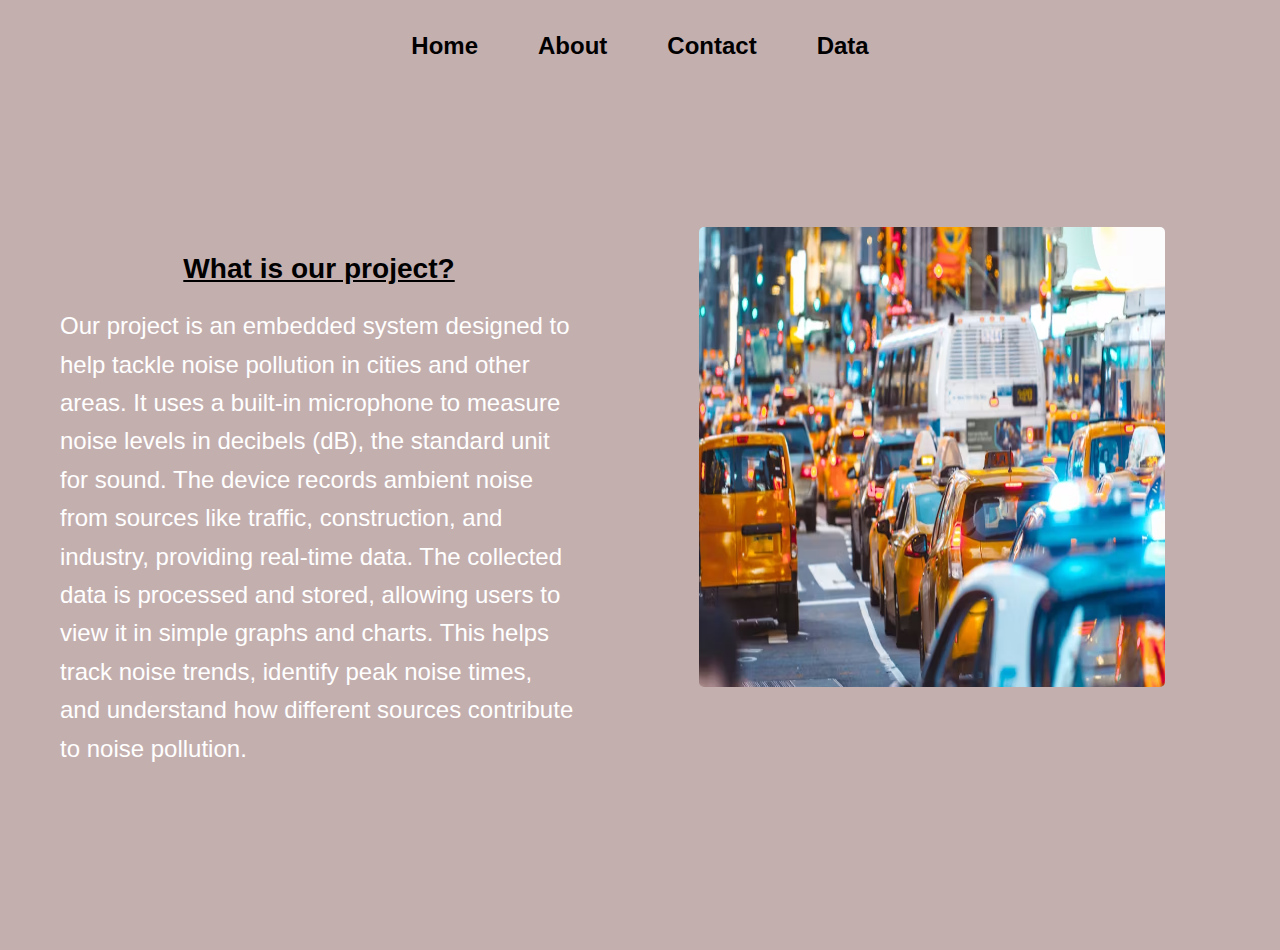
<file: about.html>
<!DOCTYPE html>
<html lang="en">
<head>
    <meta charset="UTF-8">
    <meta name="viewport" content="width=device-width, initial-scale=1.0">
    <title>Noise Pollution Monitoring Device</title>
    <link rel="stylesheet" href="about.css">
</head>
<body>
    <nav>
        <ul>
            <li><a href="index.html">Home</a></li>
            <li><a href="about.html">About</a></li>
            <li><a href="contact.html">Contact</a></li>
            <li><a href="data.html">Data</a></li>
        </ul>
    </nav>
    <div class="container">
        <div class ="what">
            <h3 id="heading1">What is our project?</h3>
            <p>             
            Our project is an embedded system designed to help tackle noise pollution in cities and other areas. It uses a built-in microphone to measure noise levels in decibels (dB), the standard unit for sound. The device records ambient noise from sources like traffic, construction, and industry, providing real-time data.
            The collected data is processed and stored, allowing users to view it in simple graphs and charts. This helps track noise trends, identify peak noise times, and understand how different sources contribute to noise pollution.
            </p>

        </div>
        <img src="what.jpg">  

    </div>
</body>
</html>
</file>
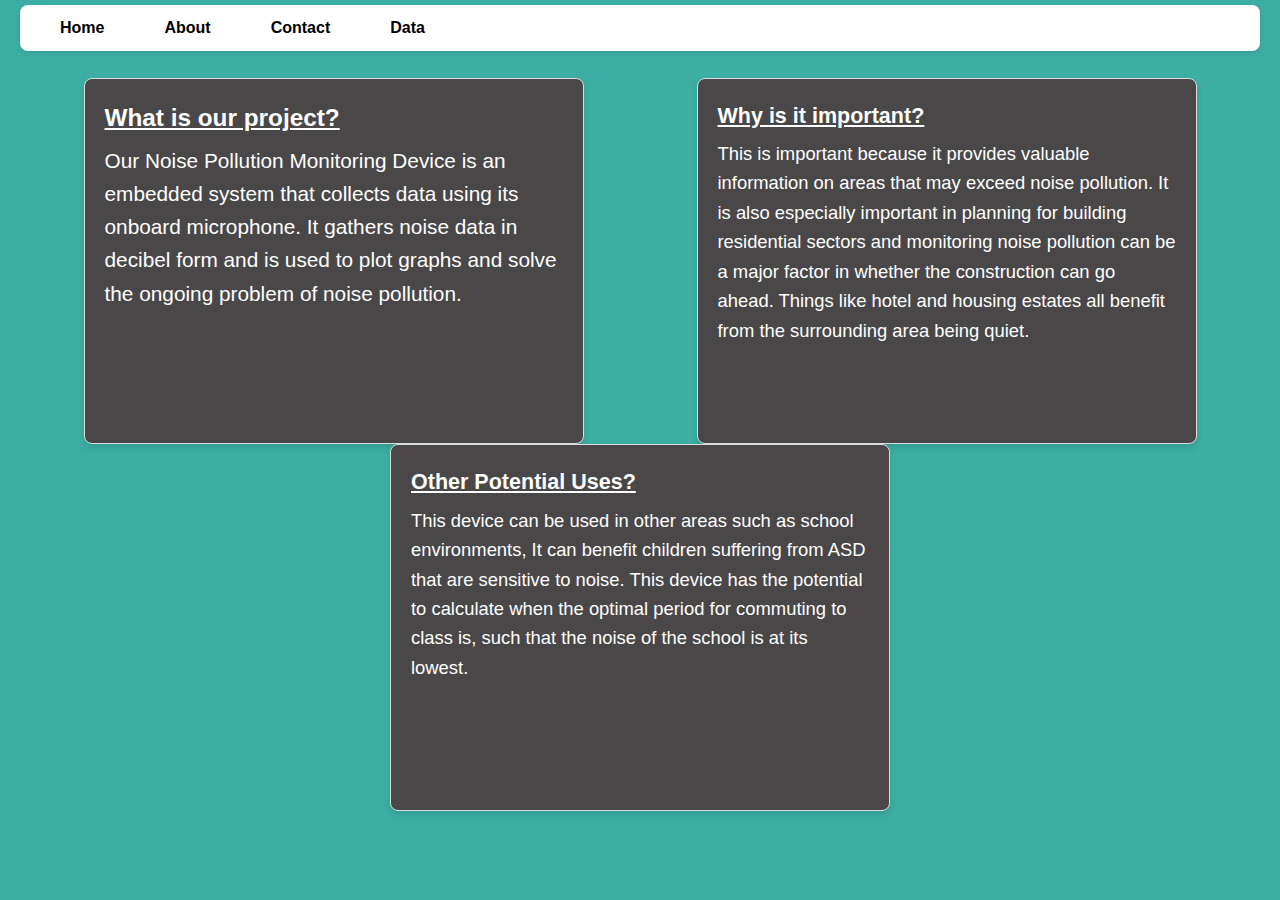
<file: about1.html>
<!DOCTYPE html>
<html lang="en">
<head>
    <meta charset="UTF-8">
    <meta name="viewport" content="width=device-width, initial-scale=1.0">
    <title>Noise Pollution Monitoring Device</title>
    <link rel="stylesheet" href="styles.css">
</head>
<body>
    <nav>
        <ul>
            <li><a href="home.html">Home</a></li>
            <li><a href="about.html">About</a></li>
            <li><a href="contact.html">Contact</a></li>
            <li><a href="data.html">Data</a></li>
        </ul>
    </nav>
    <div class="container">
        <div class="what">
            <h3 id="heading1">What is our project?</h3>
            <p id="pg">
                Our Noise Pollution Monitoring Device is an embedded system that collects data using its onboard microphone.
                It gathers noise data in decibel form and is used to plot graphs and solve the ongoing problem of noise pollution.
            </p>
        </div>
        <div class="important">
        <h3 id="heading1">Why is it important?</h3>
        <p id="pg">This is important because it provides valuable information on areas that may exceed noise pollution.
            It is also especially important in planning for building residential sectors and monitoring noise pollution can be a major factor in whether the construction can go ahead.
            Things like hotel and housing estates all benefit from the surrounding area being quiet. </p>
        </div>
        <div class="uses">
            <h3 id="heading1">Other Potential Uses?</h3>
            <p id="pg">This device can be used in other areas such as school environments,
                 It can benefit children suffering from ASD that are sensitive to noise.
                 This device has the potential to calculate when the optimal period for commuting to class is,
                 such that the noise of the school is at its lowest. </p>
            </div>
    </div>
</body>
</html>
</file>
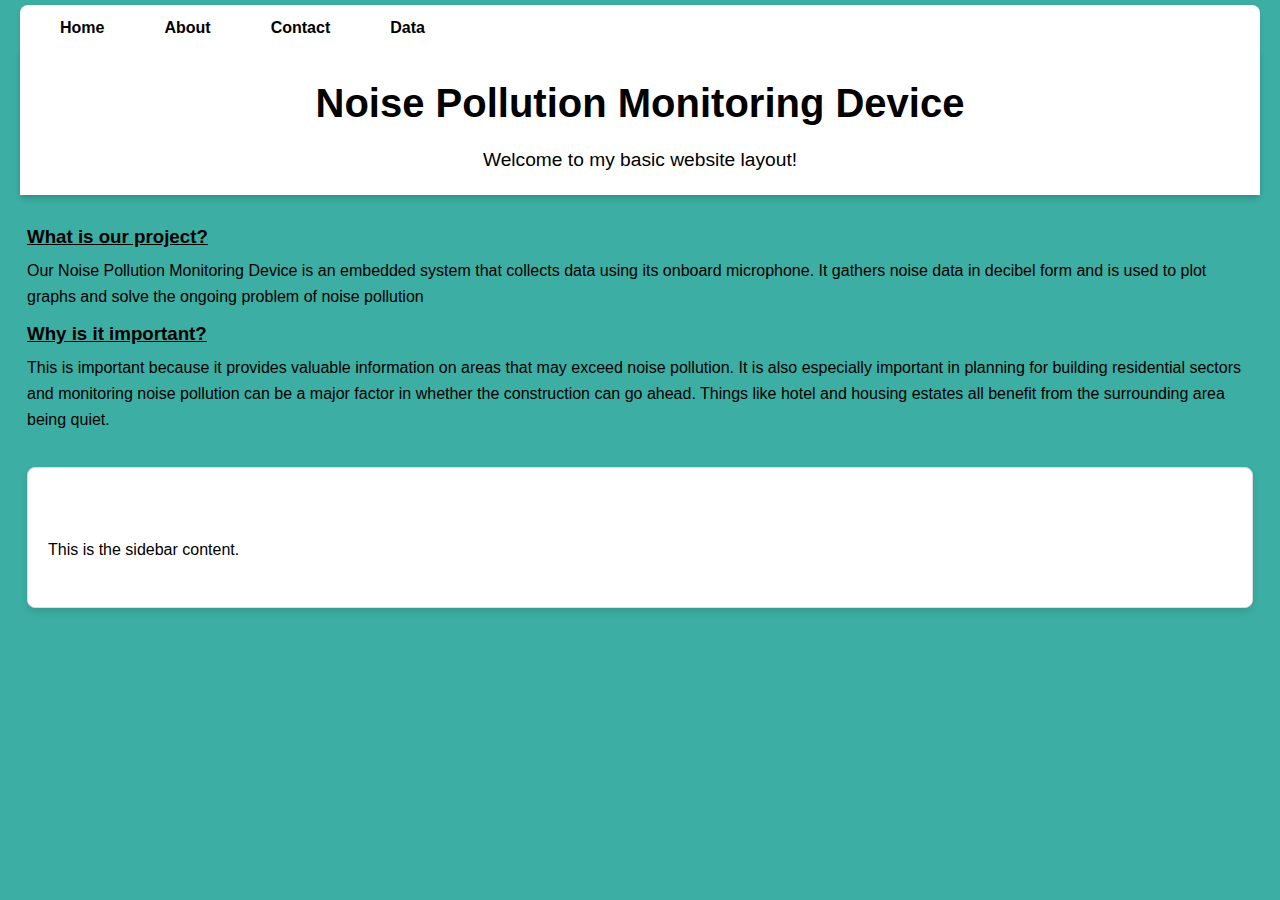
<file: contact.html>
<!DOCTYPE html>
<html lang="en">
<head>
    <meta charset="UTF-8">
    <meta name="viewport" content="width=device-width, initial-scale=1.0">
    <title>Noise Pollution Monitoring Device</title>
    <link rel="stylesheet" href="styles.css">
</head>
<body>
    <nav>
        <ul>
            <li><a href="index.html">Home</a></li>
            <li><a href="about.html">About</a></li>
            <li><a href="contact.html">Contact</a></li>
            <li><a href="data.html">Data</a></li>
        </ul>
        <header>
            <h1>Noise Pollution Monitoring Device</h1>
            <p>Welcome to my basic website layout!</p>
        </header>
    </nav>
    <div class="container">
        <main>
            <h3 id="heading1">What is our project?</h3>
                <p id="pg">Our Noise Pollution Monitoring Device is an embedded system that collects data using its onboard microphone.
                   It gathers noise data in decibel form and is used to plot graphs and solve the ongoing problem of noise pollution
                </p>
            <h3 id="heading1">Why is it important?</h3>
            <p id="pg">This is important because it provides valuable information on areas that may exceed noise pollution.
                It is also especially important in planning for building residential sectors and monitoring noise pollution can be a major factor in whether the construction can go ahead.
                Things like hotel and housing estates all benefit from the surrounding area being quiet. </p>
        </main>
        <aside>
            <h2>Sidebar</h2>
            <p>This is the sidebar content.</p>
        </aside>
    </div>
</body>
</html>
</file>
<file: about.css>
/* General Reset */
* {
    margin: 0;
    padding: 0;
    box-sizing: border-box;
}

/* Root Variables for Easy Customization */
:root {
    --primary-color: #ffffff;
    --secondary-color: #333;
    --background-color: #c4afaf;
    --text-color: #000000;
    --heading-font: 'Poppins', sans-serif;
    --body-font: 'Roboto', sans-serif;
}

/* Body Styling */


body {
    font-family: var(--body-font);
    line-height: 1.6;
    background-color: var(--background-color);
    background-size: cover;
    color: var(--text-color);
    padding: 0 20px;
    overflow-y: auto;
    margin: 0;
    min-height: 105vh
}



/* Header Styling */
header {
    background: var(--primary-color);
    color: #000000;
    text-align: center;
    padding: 20px;
    border-radius: 0px;
    margin-bottom: 0px;
    box-shadow: 0 4px 6px rgba(0, 0, 0, 0.1);
}

header h1 {
    font-family: var(--heading-font);
    font-size: 2.5rem;
    margin-bottom: 10px;
}

header p {
    font-size: 1.2rem;
}

/* Navigation Bar Styling */
nav {
    margin-top: 5px;
    background: rgba(250, 250, 250, 0);
    color: black;
    margin-bottom: 20px;
    border-radius: 8px;
    width: 100%;
}

nav ul {
    list-style: none;
    display: flex;
    align-items: center;
    padding: 10px;
    justify-content: center;
}

nav ul li {
    margin: 10px 0; /* Vertical spacing between nav items */
    width: auto; /* Full width for touch targets */
    text-align: center;
}

nav ul li a {
    color: black;
    text-decoration: none;
    font-weight: bold;
    font-size: 1.2rem; /* Slightly smaller font for mobile */
    padding: 12px 15px; /* Larger padding for better touch targets */
    transition: background 0.8s, color 0.3s;
    border-radius: 10px;
    display: block; /* Makes entire area clickable */
}

nav ul li a:hover {
    background: #444;
    color: var(--primary-color);
}

nav ul {
    flex-direction: row;
    justify-content: center;
}

nav ul li {
    margin: 0 15px;
    width: auto;
}

nav ul li a {
    font-size: 1.5rem;
}

main h2 {
    font-size: 1.8rem;
}




.container{
    display: inline-flex;
    width: 100%;
    height: 700px;
    justify-content: left;

}

.container img{
    align-self: center;
    padding: 15px;
    width: 40%;
    height: 70%;
    margin-left: auto;
    margin-right: 80px;
    border-radius: 20px;   
}

.what {
    align-self: center;
    color: white;
    font-size: 1.5rem;
    padding: 20px;
    margin-top: 40px;
    margin-left: 20px;
    border-radius: 8px;
    width: 45%;
    height: 500px;
}
#heading1 {
    color: #000000;
    text-align: center;
    text-decoration: underline;
    margin-bottom: 15px;
}
</file>
<file: styles.css>
/* General Reset */
* {
    margin: 0;
    padding: 0;
    box-sizing: border-box;
}

/* Root Variables for Easy Customization */
:root {
    --primary-color: #ffffff;
    --secondary-color: #333;
    --background-color: #3CAEA3;
    --text-color: #000000;
    --heading-font: 'Poppins', sans-serif;
    --body-font: 'Roboto', sans-serif;
}

/* Body Styling */

.bhome {
    font-family: var(--body-font);
    line-height: 1.6;
    background-image: image("background.jpg");
    color: var(--text-color);
    padding: 0 20px;
}

body {
    font-family: var(--body-font);
    line-height: 1.6;
    background-color: var(--background-color);
    color: var(--text-color);
    padding: 0 20px;
    overflow-y: auto;
    height: 100%;
    margin: 0;
}



/* Header Styling */
header {
    background: var(--primary-color);
    color: #000000;
    text-align: center;
    padding: 20px;
    border-radius: 0px;
    margin-bottom: 0px;
    box-shadow: 0 4px 6px rgba(0, 0, 0, 0.1);
}

header h1 {
    font-family: var(--heading-font);
    font-size: 2.5rem;
    margin-bottom: 10px;
}

header p {
    font-size: 1.2rem;
}

/* Navigation Bar Styling */
nav {
    margin-top: 5px;
    background: white;
    color: black;
    margin-bottom: 20px;
    border-radius: 8px;
    box-shadow: 0 2px 4px rgba(0, 0, 0, 0.1);
}

nav ul {
    list-style: none;
    display: flex;
    justify-content: left;
    padding: 10px;
}

nav ul li {
    margin: 0 15px;
}

nav ul li a {
    color: #000000;
    text-decoration: none;
    font-weight: bold;
    font-size: 1rem;
    padding: 10px 15px;
    transition: background 0.3s, color 0.3s;
    border-radius: 0px;
}

nav ul li a:hover {
    background: #444;
    color: var(--primary-color);
}

/* Container Styling */
.container {
    padding: 7px;
    display: flex;
    flex-wrap: wrap;
    margin-bottom: 20px;
    height: 400px;

}

.what {
    color: white;
    font-size: 1.3rem;
    padding: 20px;
    background: #494747;
    border-radius: 8px;
    box-shadow: 0 4px 6px rgba(0, 0, 0, 0.1);
    border: 1px solid #ddd;
    width: 500px;
    height: 95%;
    margin: auto;
}

.important {
    color: white;
    font-size: 1.15rem;
    padding: 20px;
    background:#494747;
    border-radius: 8px;
    box-shadow: 0 4px 6px rgba(0, 0, 0, 0.1);
    border: 1px solid #ddd;
    width: 500px;
    height: 95%;
    margin: auto;
}

.uses {
    color: white;
    font-size: 1.15rem;
    padding: 20px;
    background:#494747;
    border-radius: 8px;
    box-shadow: 0 4px 6px rgba(0, 0, 0, 0.1);
    border: 1px solid #ddd;
    width: 500px;
    height: 95%;
    margin: auto;
}

/* Main Content Styling */


main h2 {
    font-family: var(--heading-font);
    margin-bottom: 10px;
    font-size: 1.8rem;
    color: var(--primary-color);
}

/* Sidebar Styling */
aside {
    flex: 1;
    padding: 20px;
    background: #fff;
    border-radius: 8px;
    box-shadow: 0 4px 6px rgba(0, 0, 0, 0.1);
    border: 1px solid #ddd;
}

aside h2 {
    font-family: var(--heading-font);
    margin-bottom: 10px;
    font-size: 1.5rem;
    color: var(--primary-color);
}

/* Footer Styling */
footer {
    background: var(--secondary-color);
    color: #fff;
    text-align: center;
    padding: 10px;
    border-radius: 8px;
    margin-top: 20px;
    box-shadow: 0 -2px 4px rgba(0, 0, 0, 0.1);
}

footer p {
    font-size: 0.9rem;
}

/* Responsive Design */
@media (max-width: 768px) {
    .container {
        flex-direction: column;
    }

    nav ul {
        flex-direction: column;
        align-items: center;
    }

    nav ul li {
        margin: 10px 0;
    }
}

#heading1 {
    font-weight: bold;
    text-decoration: underline;
}

#pg {
    padding-bottom: 10px;
    padding-top: 6px;
}
</file>
